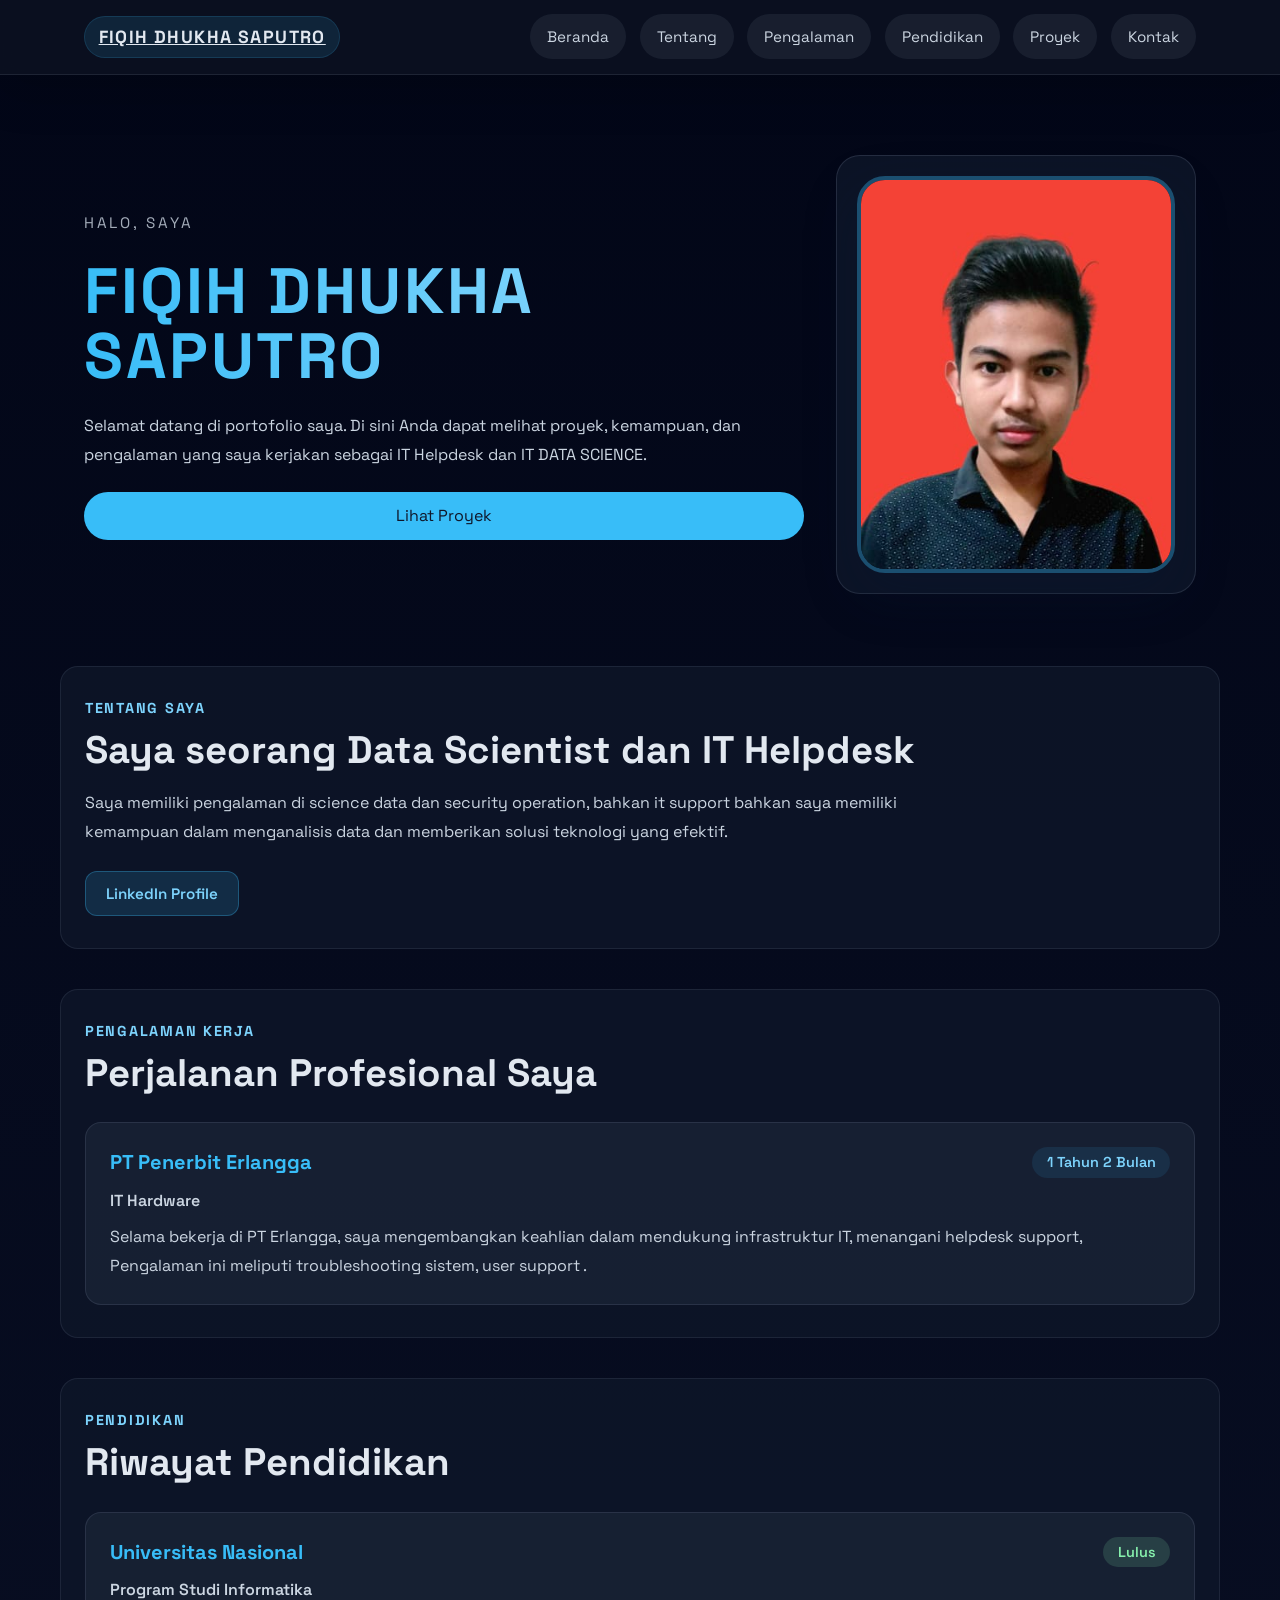
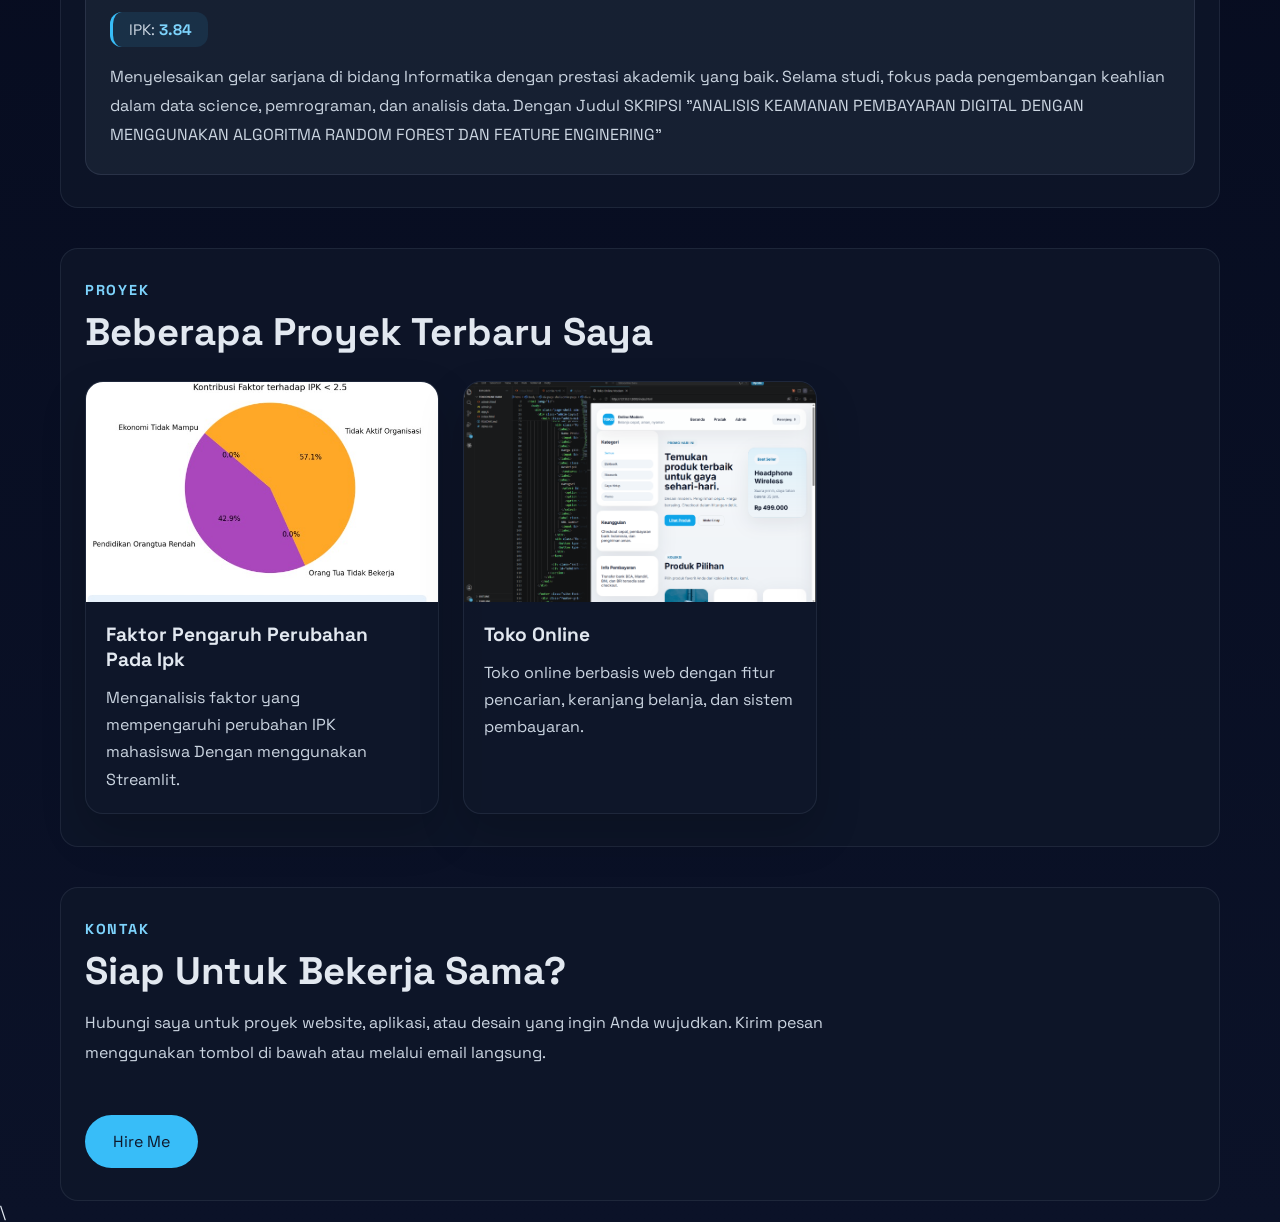
<file: index.html>
<!DOCTYPE html>
<html lang="id">
<head>
  <meta charset="UTF-8" />
  <meta name="viewport" content="width=device-width, initial-scale=1.0" />
  <title>Portofolio</title>
  <link rel="preconnect" href="https://fonts.googleapis.com" />
  <link rel="preconnect" href="https://fonts.gstatic.com" crossorigin />
  <link href="https://fonts.googleapis.com/css2?family=Space+Grotesk:wght@400;500;600;700;800&display=swap" rel="stylesheet" />
  <link rel="stylesheet" href="styles.css" />
</head>
<body>
  <header class="navbar">
    <div class="navbar-container">
      <a href="#home" class="brand">Fiqih Dhukha Saputro</a>
      <nav class="nav-links" aria-label="Navigasi utama">
        <a href="#home" class="nav-link">Beranda</a>
        <a href="#about" class="nav-link">Tentang</a>
        <a href="#experience" class="nav-link">Pengalaman</a>
        <a href="#education" class="nav-link">Pendidikan</a>
        <a href="#projects" class="nav-link">Proyek</a>
        <a href="#contact" class="nav-link">Kontak</a>
      </nav>
    </div>
  </header>

  <main class="hero" id="home">
    <div class="hero-content">
      <p class="hero-role">Halo, saya</p>
      <h1 class="hero-name">FIQIH DHUKHA SAPUTRO</h1>
      <p class="hero-intro">Selamat datang di portofolio saya. Di sini Anda dapat melihat proyek, kemampuan, dan pengalaman yang saya kerjakan sebagai IT Helpdesk dan IT DATA SCIENCE.</p>
      <a href="#projects" class="button-primary">Lihat Proyek</a>
    </div>
    <div class="hero-profile">
      <img class="hero-photo" src="WhatsApp Image 2026-05-22 at 14.55.35.jpeg" alt="Foto Fiqih Dhukha Saputro" />
    </div>
  </main>

  <section class="section about" id="about">
    <div class="section-container">
      <p class="section-label">Tentang Saya</p>
      <h2 class="section-title">Saya seorang Data Scientist dan IT Helpdesk </h2>
      <p class="section-text">Saya memiliki pengalaman di science data dan security operation, bahkan it support bahkan saya memiliki kemampuan dalam menganalisis data dan memberikan solusi teknologi yang efektif.</p>
      <div class="social-links">
        <a href="https://www.linkedin.com/in/fiqih-saputro-4816931b2/" target="_blank" rel="noopener" class="social-link">LinkedIn Profile</a>
      </div>
    </div>
  </section>

  <section class="section experience" id="experience">
    <div class="section-container">
      <p class="section-label">Pengalaman Kerja</p>
      <h2 class="section-title">Perjalanan Profesional Saya</h2>
      <div class="experience-list">
        <article class="experience-card">
          <div class="experience-header">
            <h3 class="experience-company">PT Penerbit Erlangga</h3>
            <span class="experience-duration">1 Tahun 2 Bulan</span>
          </div>
          <p class="experience-role">IT Hardware</p>
          <p class="experience-desc">
            Selama bekerja di PT Erlangga, saya mengembangkan keahlian dalam mendukung infrastruktur IT, menangani helpdesk support, Pengalaman ini meliputi troubleshooting sistem, user support .
          </p>
        </article>
      </div>
    </div>
  </section>

  <section class="section education" id="education">
    <div class="section-container">
      <p class="section-label">Pendidikan</p>
      <h2 class="section-title">Riwayat Pendidikan</h2>
      <div class="education-list">
        <article class="education-card">
          <div class="education-header">
            <h3 class="education-university">Universitas Nasional</h3>
            <span class="education-status">Lulus</span>
          </div>
          <p class="education-program">Program Studi Informatika</p>
          <div class="education-details">
            <span class="education-gpa">IPK: <strong>3.84</strong></span>
          </div>
          <p class="education-desc">
            Menyelesaikan gelar sarjana di bidang Informatika dengan prestasi akademik yang baik. Selama studi, fokus pada pengembangan keahlian dalam data science, pemrograman, dan analisis data.
            Dengan Judul SKRIPSI "ANALISIS KEAMANAN PEMBAYARAN DIGITAL DENGAN MENGGUNAKAN ALGORITMA RANDOM FOREST DAN FEATURE ENGINERING"
          </p>
        </article>
      </div>
    </div>
  </section>

  <section class="section projects" id="projects">
    <div class="section-container">
      <p class="section-label">Proyek</p>
      <h2 class="section-title">Beberapa Proyek Terbaru Saya</h2>
      <div class="projects-grid">
        <article class="project-card">
          <img class="project-image" src="WhatsApp Image 2026-06-19 at 09.08.21.jpeg" alt="Tampilan proyek aplikasi web" />
          <div class="project-info">
            <h3 class="project-title">Faktor Pengaruh Perubahan Pada Ipk</h3>
            <p class="project-desc">Menganalisis faktor yang mempengaruhi perubahan IPK mahasiswa Dengan menggunakan Streamlit.</p>
          </div>
        </article>
        <article class="project-card">
          <img class="project-image" src="image.png" alt="Tampilan antarmuka dashboard data" />
          <div class="project-info">
            <h3 class="project-title">Toko Online </h3>
            <p class="project-desc">Toko online berbasis web dengan fitur pencarian, keranjang belanja, dan sistem pembayaran.</p>
          </div>
        </article>
      </div>
    </div>
  </section>

  <section class="section contact" id="contact">
    <div class="section-container">
      <p class="section-label">Kontak</p>
      <h2 class="section-title">Siap Untuk Bekerja Sama?</h2>
      <p class="section-text">Hubungi saya untuk proyek website, aplikasi, atau desain yang ingin Anda wujudkan. Kirim pesan menggunakan tombol di bawah atau melalui email langsung.</p>
      <div class="contact-actions">
        <a href="hire.html" class="button-primary button-hire">Hire Me</a>
      </div>
    </div>
  </section>
</body>
</html>


\
</file>
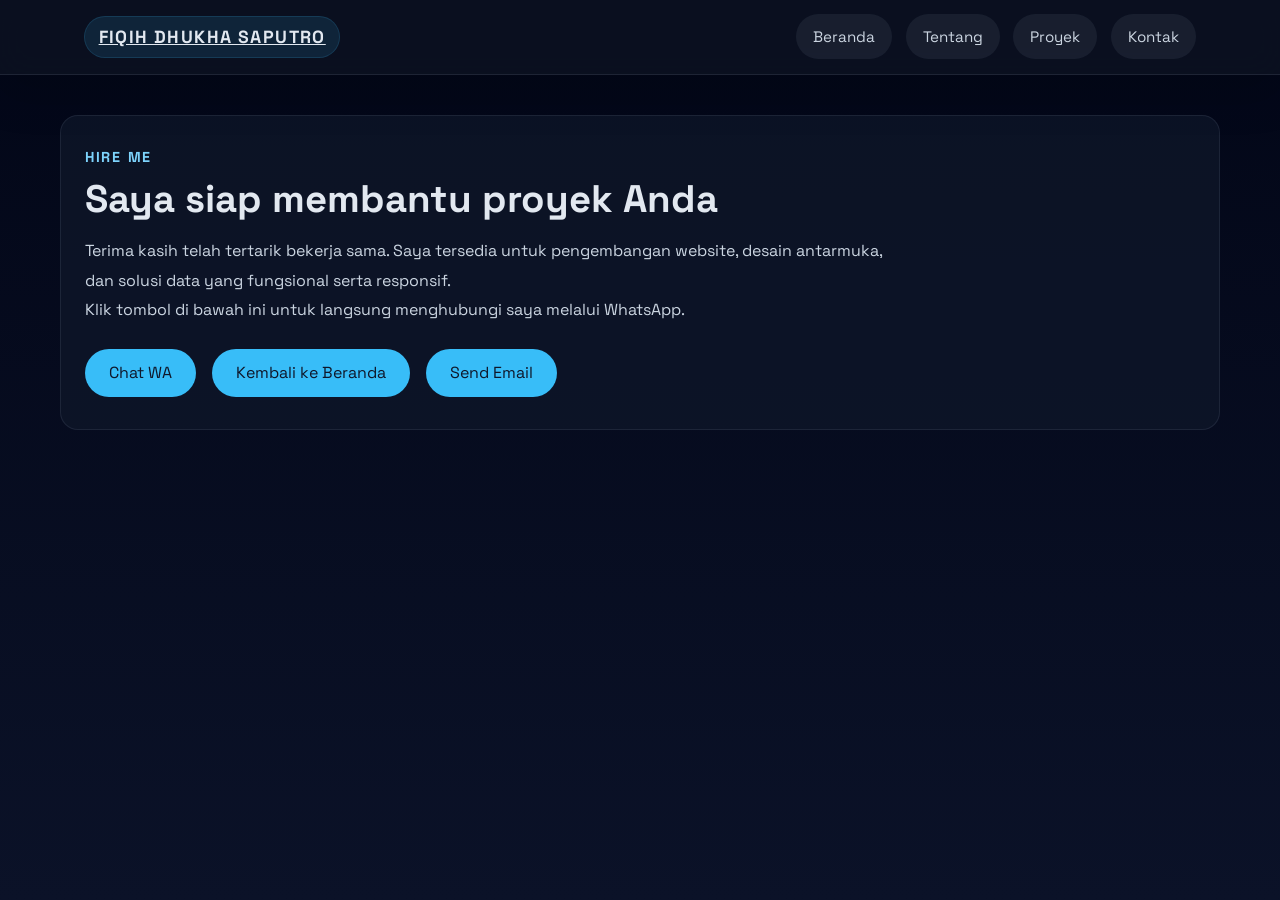
<file: hire.html>
<!DOCTYPE html>
<html lang="id">
<head>
  <meta charset="UTF-8" />
  <meta name="viewport" content="width=device-width, initial-scale=1.0" />
  <title>Hire Me - Fiqih Dhukha Saputro</title>
  <link rel="preconnect" href="https://fonts.googleapis.com" />
  <link rel="preconnect" href="https://fonts.gstatic.com" crossorigin />
  <link href="https://fonts.googleapis.com/css2?family=Space+Grotesk:wght@400;500;600;700;800&display=swap" rel="stylesheet" />
  <link rel="stylesheet" href="styles.css" />
</head>
<body>
  <header class="navbar">
    <div class="navbar-container">
      <a href="index.html" class="brand">Fiqih Dhukha Saputro</a>
      <nav class="nav-links" aria-label="Navigasi utama">
        <a href="index.html#home" class="nav-link">Beranda</a>
        <a href="index.html#about" class="nav-link">Tentang</a>
        <a href="index.html#projects" class="nav-link">Proyek</a>
        <a href="index.html#contact" class="nav-link">Kontak</a>
      </nav>
    </div>
  </header>

  <main class="section contact" id="hire">
    <div class="section-container">
      <p class="section-label">Hire Me</p>
      <h2 class="section-title">Saya siap membantu proyek Anda</h2>
      <p class="section-text">Terima kasih telah tertarik bekerja sama. Saya tersedia untuk pengembangan website, desain antarmuka, dan solusi data yang fungsional serta responsif.</p>
      <p class="section-text">Klik tombol di bawah ini untuk langsung menghubungi saya melalui WhatsApp.</p>

      <div class="contact-actions">
        <a href="https://wa.me/6285693296691" target="_blank" rel="noopener" class="button-primary">Chat WA</a>
        <a href="index.html" class="button-primary">Kembali ke Beranda</a>
        <button class="button-primary button-email" >Send Email</button>

      </div>
    </div>
      </div>
    </div>
  </main>
</body>
</html>
</file>
<file: styles.css>
:root {
  --bg: #0f172a;
  --surface: #1e293b;
  --surface-strong: #334155;
  --text: #e2e8f0;
  --primary: #38bdf8;
  --accent: #7dd3fc;
  --border: rgba(226, 232, 240, 0.15);
}

* {
  box-sizing: border-box;
  margin: 0;
  padding: 0;
}

html {
  scroll-behavior: smooth;
}

body {
  font-family: 'Space Grotesk', ui-sans-serif, system-ui, -apple-system, BlinkMacSystemFont, "Segoe UI", sans-serif;
  min-height: 100vh;
  background: linear-gradient(180deg, #020617 0%, #0b1228 100%);
  color: var(--text);
}

.navbar {
  width: 100%;
  background: rgba(12, 18, 33, 0.86);
  border-bottom: 1px solid rgba(148, 163, 184, 0.14);
  position: sticky;
  top: 0;
  z-index: 20;
  backdrop-filter: blur(16px);
  box-shadow: 0 18px 45px rgba(0, 0, 0, 0.15);
}

.navbar-container {
  max-width: 1160px;
  margin: 0 auto;
  padding: 0.9rem 1.5rem;
  display: flex;
  align-items: center;
  justify-content: space-between;
  gap: 1rem;
}

.brand {
  font-size: 1.1rem;
  font-weight: 800;
  letter-spacing: 0.08em;
  color: var(--text);
  text-transform: uppercase;
  padding: 0.55rem 0.85rem;
  border-radius: 999px;
  background: rgba(56, 189, 248, 0.12);
  border: 1px solid rgba(56, 189, 248, 0.15);
  transition: transform 0.2s ease, box-shadow 0.2s ease;
}

.brand:hover,
.brand:focus-visible {
  transform: translateY(-2px);
  box-shadow: 0 12px 30px rgba(56, 189, 248, 0.14);
}

.nav-links {
  display: flex;
  gap: 0.85rem;
  align-items: center;
  flex-wrap: wrap;
}

.nav-link {
  color: #cbd5e1;
  text-decoration: none;
  font-size: 0.95rem;
  padding: 0.75rem 1rem;
  border-radius: 999px;
  background: rgba(148, 163, 184, 0.10);
  border: 1px solid transparent;
  transition: background-color 0.25s ease, color 0.25s ease, transform 0.25s ease, border-color 0.25s ease;
}

.nav-link:hover,
.nav-link:focus-visible {
  color: var(--text);
  background: rgba(56, 189, 248, 0.18);
  border-color: rgba(56, 189, 248, 0.22);
  transform: translateY(-1px);
}

.nav-link.active,
.nav-link:active {
  color: var(--primary);
  background: rgba(56, 189, 248, 0.22);
  border-color: rgba(56, 189, 248, 0.3);
}

.hero {
  max-width: 1160px;
  margin: 3rem auto 0;
  padding: 2rem 1.5rem;
  display: grid;
  grid-template-columns: minmax(0, 1fr) minmax(260px, 360px);
  gap: 2rem;
  align-items: center;
}

.hero-content {
  display: flex;
  flex-direction: column;
  gap: 1.4rem;
}

.hero-profile {
  display: flex;
  justify-content: center;
  align-items: center;
  background: rgba(15, 23, 42, 0.85);
  border: 1px solid rgba(148, 163, 184, 0.18);
  padding: 1.25rem;
  border-radius: 24px;
  width: 100%;
  max-width: 360px;
  justify-self: end;
}

.hero-photo {
  width: 100%;
  max-width: 320px;
  aspect-ratio: 4 / 5;
  min-height: 360px;
  border-radius: 28px;
  object-fit: cover;
  object-position: center top;
  border: 4px solid rgba(56, 189, 248, 0.35);
  box-shadow: 0 20px 50px rgba(8, 19, 46, 0.35);
}

.hero-role {
  margin: 0;
  opacity: 0.8;
  text-transform: uppercase;
  letter-spacing: 0.18em;
  font-size: 0.95rem;
  color: var(--accent);
}

.hero-name {
  font-size: clamp(3rem, 5vw, 5rem);
  line-height: 1.02;
  margin: 0;
  letter-spacing: 0.04em;
  background: linear-gradient(90deg, #38bdf8, #7dd3fc, #e879f9, #8b5cf6);
  background-size: 200% 200%;
  background-clip: text;
  -webkit-background-clip: text;
  -webkit-text-fill-color: transparent;
  animation: text-wave 4s ease infinite, slide-in 0.9s ease forwards;
}

.hero-intro {
  max-width: 640px;
  font-size: 1rem;
  line-height: 1.85;
  color: #cbd5e1;
}

@keyframes text-wave {
  0%, 100% {
    background-position: 0% 50%;
  }
  50% {
    background-position: 100% 50%;
  }
}

@keyframes slide-in {
  0% {
    opacity: 0;
    transform: translateX(-16px);
  }
  100% {
    opacity: 1;
    transform: translateX(0);
  }
}

.hero p,
.hero-role {
  font-family: 'Space Grotesk', ui-sans-serif, system-ui, -apple-system, BlinkMacSystemFont, "Segoe UI", sans-serif;
}

@media (max-width: 900px) {
  .hero {
    grid-template-columns: 1fr;
  }

  .hero-profile {
    width: auto;
  }
}

.section {
  max-width: 1160px;
  margin: 2.5rem auto 0;
  padding: 2rem 1.5rem;
  background: rgba(15, 23, 42, 0.75);
  border: 1px solid rgba(148, 163, 184, 0.12);
  border-radius: 18px;
  scroll-margin-top: 90px;
}

.section-label {
  font-size: 0.9rem;
  font-weight: 700;
  letter-spacing: 0.12em;
  text-transform: uppercase;
  color: var(--accent);
  margin-bottom: 0.75rem;
}

.section-title {
  font-size: clamp(1.75rem, 3vw, 2.5rem);
  line-height: 1.1;
  margin-bottom: 1rem;
}

.section-text {
  max-width: 820px;
  line-height: 1.85;
  color: #cbd5e1;
}

.projects-grid {
  display: grid;
  grid-template-columns: repeat(3, minmax(0, 1fr));
  gap: 1.5rem;
  margin-top: 1.75rem;
}

.project-card {
  display: flex;
  flex-direction: column;
  background: rgba(15, 23, 42, 0.9);
  border: 1px solid rgba(148, 163, 184, 0.12);
  border-radius: 18px;
  overflow: hidden;
  box-shadow: 0 20px 45px rgba(0, 0, 0, 0.18);
}

.project-image {
  width: 100%;
  aspect-ratio: 16 / 10;
  object-fit: cover;
}

.project-info {
  padding: 1.25rem;
}

.project-title {
  font-size: 1.2rem;
  margin-bottom: 0.75rem;
}

.project-desc {
  line-height: 1.7;
  color: #cbd5e1;
}

.hero p {
  max-width: 760px;
  line-height: 1.8;
  color: #cbd5e1;
}

.button-primary {
  display: inline-flex;
  align-items: center;
  justify-content: center;
  padding: 0.85rem 1.5rem;
  border-radius: 999px;
  background: var(--primary);
  color: #0f172a;
  text-decoration: none;
  font-weight: 600;
  transition: background-color 0.2s ease, transform 0.2s ease;
  border: 0;
  cursor: pointer;
  font: inherit;
}

.button-primary:hover,
.button-primary:focus-visible {
  background: #22d3ee;
  transform: translateY(-1px);
}

.button-secondary {
  display: inline-flex;
  align-items: center;
  justify-content: center;
  padding: 0.85rem 1.5rem;
  border-radius: 999px;
  background: transparent;
  color: var(--text);
  text-decoration: none;
  font-weight: 600;
  transition: background-color 0.2s ease, transform 0.2s ease;
  border: 1px solid rgba(148, 163, 184, 0.28);
  cursor: pointer;
  font: inherit;
}

.button-secondary:hover,
.button-secondary:focus-visible {
  background: rgba(56, 189, 248, 0.12);
  transform: translateY(-1px);
}

.button-hire {
  margin-top: 1.5rem;
  padding: 1rem 1.75rem;
}

.contact-actions {
  margin-top: 1.5rem;
  display: flex;
  flex-wrap: wrap;
  gap: 1rem;
}

.hire-form {
  margin-top: 1.5rem;
  padding: 1.5rem;
  border-radius: 20px;
  border: 1px solid rgba(148, 163, 184, 0.12);
  background: rgba(15, 23, 42, 0.88);
}

.form-grid {
  display: grid;
  grid-template-columns: repeat(2, minmax(0, 1fr));
  gap: 1rem;
  margin-bottom: 1rem;
}

.form-group {
  display: flex;
  flex-direction: column;
  gap: 0.6rem;
  margin-bottom: 1rem;
}

.form-group label {
  font-weight: 700;
  color: #f8fafc;
}

.form-group input,
.form-group textarea {
  width: 100%;
  padding: 0.9rem 1rem;
  border-radius: 14px;
  border: 1px solid rgba(148, 163, 184, 0.18);
  background: rgba(15, 23, 42, 0.9);
  color: var(--text);
  font: inherit;
}

.form-group textarea {
  resize: vertical;
  min-height: 180px;
}

.form-help {
  color: #cbd5e1;
  font-size: 0.92rem;
}

.form-status {
  margin-top: 1rem;
  font-weight: 700;
}

.form-status.success {
  color: #86efac;
}

.form-status.error {
  color: #fca5a5;
}

.social-links {
  margin-top: 1.5rem;
  display: flex;
  flex-wrap: wrap;
  gap: 1rem;
}

.social-link {
  display: inline-flex;
  align-items: center;
  justify-content: center;
  padding: 0.75rem 1.25rem;
  border-radius: 12px;
  background: rgba(56, 189, 248, 0.15);
  color: var(--accent);
  text-decoration: none;
  font-weight: 600;
  font-size: 0.95rem;
  transition: background-color 0.2s ease, transform 0.2s ease, color 0.2s ease;
  border: 1px solid rgba(56, 189, 248, 0.3);
}

.social-link:hover,
.social-link:focus-visible {
  background: rgba(56, 189, 248, 0.25);
  color: var(--primary);
  transform: translateY(-2px);
  border-color: rgba(56, 189, 248, 0.5);
}

.experience-list {
  margin-top: 1.75rem;
  display: flex;
  flex-direction: column;
  gap: 1.25rem;
}

.experience-card {
  padding: 1.5rem;
  background: rgba(30, 41, 59, 0.6);
  border: 1px solid rgba(148, 163, 184, 0.15);
  border-radius: 16px;
  transition: background-color 0.2s ease, transform 0.2s ease, border-color 0.2s ease;
}

.experience-card:hover {
  background: rgba(30, 41, 59, 0.8);
  border-color: rgba(56, 189, 248, 0.3);
  transform: translateY(-2px);
}

.experience-header {
  display: flex;
  align-items: center;
  justify-content: space-between;
  margin-bottom: 0.75rem;
  flex-wrap: wrap;
  gap: 1rem;
}

.experience-company {
  font-size: 1.25rem;
  font-weight: 700;
  color: var(--primary);
  margin: 0;
}

.experience-duration {
  font-size: 0.9rem;
  color: var(--accent);
  font-weight: 600;
  background: rgba(56, 189, 248, 0.1);
  padding: 0.4rem 0.9rem;
  border-radius: 20px;
  white-space: nowrap;
}

.experience-role {
  font-size: 1rem;
  font-weight: 600;
  color: #cbd5e1;
  margin-bottom: 0.75rem;
}

.experience-desc {
  line-height: 1.8;
  color: #cbd5e1;
  margin: 0;
}

.education-list {
  margin-top: 1.75rem;
  display: flex;
  flex-direction: column;
  gap: 1.25rem;
}

.education-card {
  padding: 1.5rem;
  background: rgba(30, 41, 59, 0.6);
  border: 1px solid rgba(148, 163, 184, 0.15);
  border-radius: 16px;
  transition: background-color 0.2s ease, transform 0.2s ease, border-color 0.2s ease;
}

.education-card:hover {
  background: rgba(30, 41, 59, 0.8);
  border-color: rgba(56, 189, 248, 0.3);
  transform: translateY(-2px);
}

.education-header {
  display: flex;
  align-items: center;
  justify-content: space-between;
  margin-bottom: 0.75rem;
  flex-wrap: wrap;
  gap: 1rem;
}

.education-university {
  font-size: 1.25rem;
  font-weight: 700;
  color: var(--primary);
  margin: 0;
}

.education-status {
  font-size: 0.9rem;
  color: var(--accent);
  font-weight: 600;
  background: rgba(134, 239, 172, 0.15);
  padding: 0.4rem 0.9rem;
  border-radius: 20px;
  white-space: nowrap;
  color: #86efac;
}

.education-program {
  font-size: 1rem;
  font-weight: 600;
  color: #cbd5e1;
  margin-bottom: 0.75rem;
}

.education-details {
  display: flex;
  flex-wrap: wrap;
  gap: 1.5rem;
  margin-bottom: 1rem;
}

.education-gpa {
  font-size: 0.95rem;
  color: #cbd5e1;
  background: rgba(56, 189, 248, 0.1);
  padding: 0.5rem 1rem;
  border-radius: 12px;
  border-left: 3px solid var(--primary);
}

.education-gpa strong {
  color: var(--accent);
  font-weight: 700;
}

.education-desc {
  line-height: 1.8;
  color: #cbd5e1;
  margin: 0;
}

@media (max-width: 760px) {
  .navbar-container {
    flex-direction: column;
    align-items: flex-start;
  }

  .nav-links {
    width: 100%;
    justify-content: space-between;
    gap: 0.75rem;
  }

  .hero {
    padding-top: 1rem;
  }

  .form-grid {
    grid-template-columns: 1fr;
  }

  .experience-header {
    flex-direction: column;
    align-items: flex-start;
  }

  .experience-duration {
    width: auto;
  }

  .education-header {
    flex-direction: column;
    align-items: flex-start;
  }

  .education-status {
    width: auto;
  }
}
</file>
